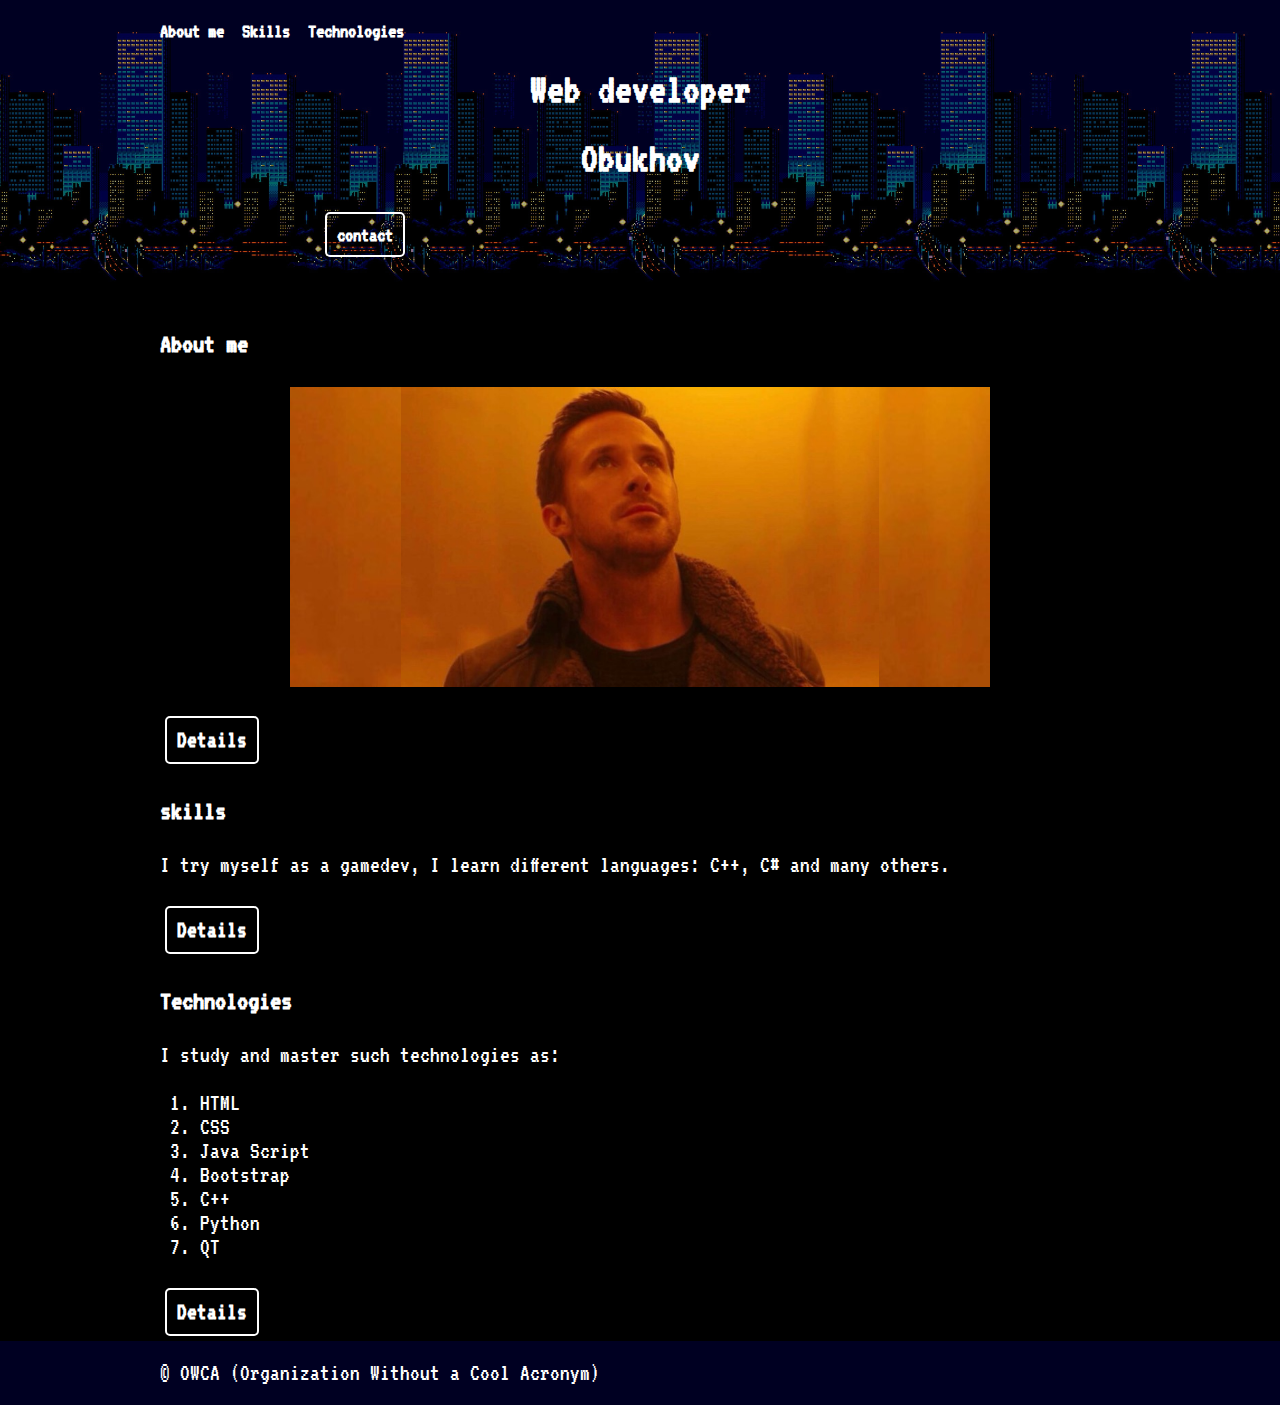
<file: lab1/index.html>
<!DOCTYPE html>
<html lang="en">

<head>
    <meta charset="UTF-8">
    <title>Web developer Obukhov D.A.</title>
    <link rel="stylesheet" href="style.css">
    <link rel="preconnect" href="https://fonts.googleapis.com">
    <link rel="preconnect" href="https://fonts.gstatic.com" crossorigin>
    <link href="https://fonts.googleapis.com/css2?family=VT323&display=swap" rel="stylesheet">
</head>

<body>
    <header class="header1">
        <div class="container">
            <nav class="main-menu">
                <ul>
                    <li><a href="#about_me">About me </a></li>
                    <li><a href="#skills">Skills</a></li>
                    <li><a href="#technologies">Technologies</a></li>
                </ul>
            </nav>
        </div>
        <div class="text-center">
            <h1>Web developer</h1>
            <h1>Obukhov</h1>
            <p class="w-50 mx-auto">
                <a class="btn contact-me-btn" href="https://vk.com/id357571492">contact</a>
            </p>
        </div>
    </header>
    <main>
        <div class="container">
            <section id="about_me">
                <h3>About me </h3>

                <figure class="avatar">
                    <img src="images/gosling.jpg" alt="person">
                </figure>


                <p> </p>
                <a class="btn" href="about.html">Details</a>
            </section>

            <section id="skills">
                <h3>skills</h3>

                <p>I try myself as a gamedev, I learn different languages: C++, C# and many others.</p>
                <a class="btn" href="skills.html">Details</a>
            </section>

            <section id="technologies">
                <h3>Technologies</h3>

                <p>I study and master such technologies as:</p>
                

                <ol>
                    <li>HTML</li>
                    <li>CSS</li>
                    <li>Java Script</li>
                    <li>Bootstrap</li>
                    <li>C++</li>
                    <li>Python</li>
                    <li>QT</li>
                </ol>
                <a class="btn" href="tech.html">Details</a>
            </section>
        </div>
    </main>
    <footer class="footer">
        <div class="container">
            &copy; OWCA (Organization Without a Cool Acronym)
        </div>
    </footer>
</body>

</html>
</file>
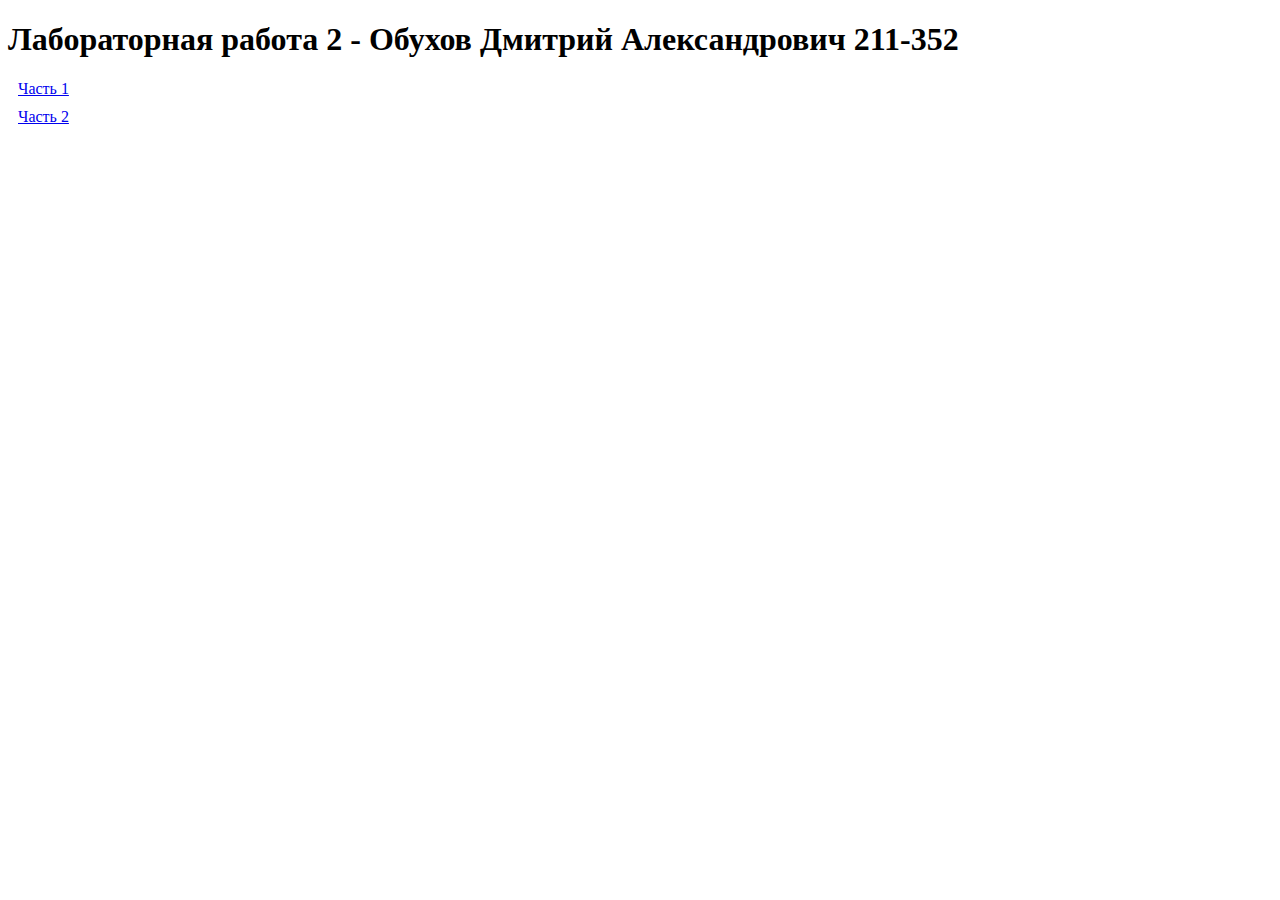
<file: lab2/index.html>
<!DOCTYPE html>
<html lang="ru">
<head>
    <meta charset="UTF-8">
    <meta http-equiv="X-UA-Compatible" content="IE=edge">
    <meta name="viewport" content="width=device-width, initial-scale=1.0">
    <link rel="stylesheet" href="style.css">
    <title>Lab2</title>
</head>
<body>
    <header>
        <h1>Лабораторная работа 2 - Обухов Дмитрий Александрович 211-352</h1>
    </header>
    <main>
        <div class="marg">
            <a href="part1.html">Часть 1</a>
        </div>
        <div class="marg">
            <a href="part2.html">Часть 2</a>
        </div>
    </main>
</body>
</html>
</file>
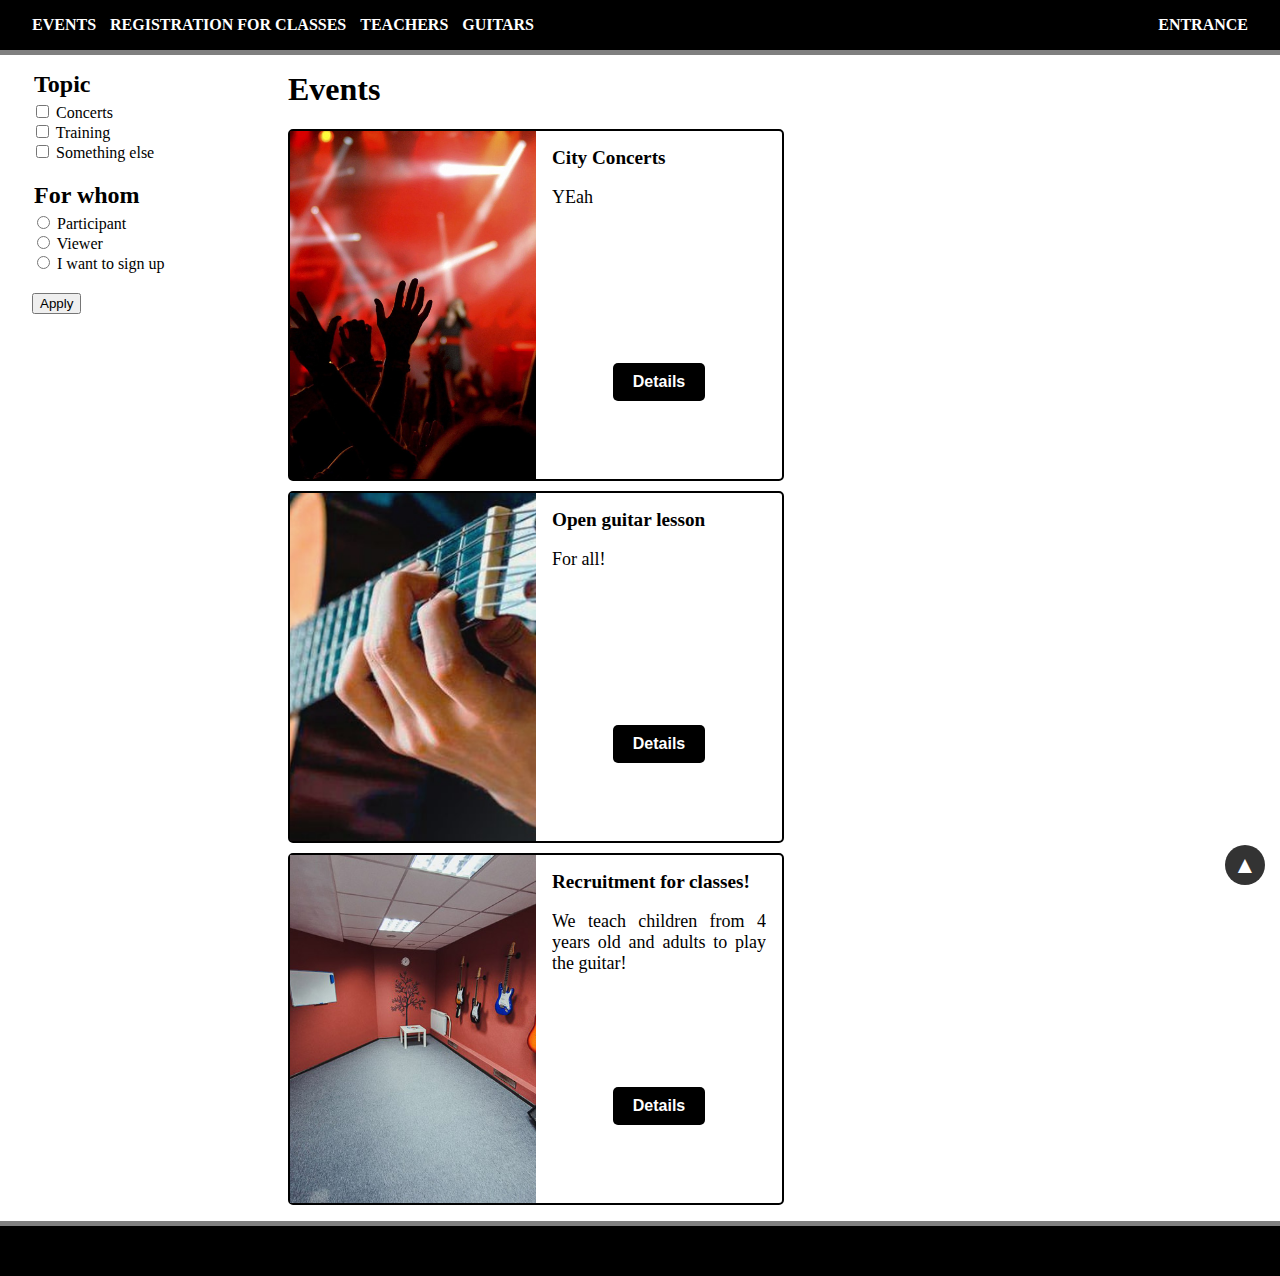
<file: lab3/index.html>
<!DOCTYPE html>
<html lang="ru">
  <html lang="en">
    <head>
      <meta charset="UTF-8" />
      <meta http-equiv="X-UA-Compatible" content="IE=edge" />
      <meta name="viewport" content="width=device-width, initial-scale=1.0" />
      <link rel="stylesheet" href="style.css" />
      <link rel="stylesheet" href="print.css" media="print" />
      <title>Online store</title>
    </head>

    <body>
      <header class="header">
        <div class="container d-flex direction-column">
          <nav class="main-menu">
            <ul>
              <li><a href="index.html">Events</a></li>
              <li><a href="schedule.html">Registration for classes</a></li>
              <li><a href="teachers.html">Teachers</a></li>
              <li><a href="guitar.html">Guitars</a></li>
            </ul>
          </nav>
          <div class="profile">
            <a href="">Entrance</a>
          </div>
        </div>
      </header>
      <main class="container d-flex direction-column">
        <aside class="sidebar">
          <form>
            <fieldset class="sidebar-section">
              <legend>Topic</legend>
              <div>
                <input
                  type="checkbox"
                  name="topic"
                  value="topic1"
                  id="topic1"
                />
                <label for="topic1">Concerts</label>
              </div>
              <div>
                <input
                  type="checkbox"
                  name="topic"
                  value="topic2"
                  id="topic2"
                />
                <label for="topic2">Training</label>
              </div>
              <div>
                <input
                  type="checkbox"
                  name="topic"
                  value="topic3"
                  id="topic3"
                />
                <label for="topic3">Something else</label>
              </div>
            </fieldset>

            <fieldset class="sidebar-section">
              <legend>For whom</legend>
              <div>
                <input type="radio" name="group" value="group1" id="group1" />
                <label for="group1">Participant</label>
              </div>
              <div>
                <input type="radio" name="group" value="group2" id="group2" />
                <label for="group2">Viewer</label>
              </div>
              <div>
                <input type="radio" name="group" value="group3" id="group3" />
                <label for="group3">I want to sign up</label>
              </div>
            </fieldset>

            <button type="submit">Apply</button>
          </form>
        </aside>
        <div class="page-content">
          <h1 class="events">Events</h1>
          <div class="events-list">
            <div class="event">
              <div class="product-image">
                <img src="Images/i1.jpg" alt="event1" />
              </div>
              <div class="product-details">
                <header>City Concerts</header>
                <p class="information">
                  YEah
                </p>
                <div class="control">
                  <button class="btn">
                    <span class="buy"> Details</span>
                  </button>
                </div>
              </div>
            </div>

            <div class="event">
              <div class="product-image">
                <img src="Images/i2.jpg" alt="event2" />
              </div>
              <div class="product-details">
                <header>Open guitar lesson</header>
                <p class="information">
                  For all!
                </p>
                <div class="control">
                  <button class="btn">
                    <span class="buy"> Details</span>
                  </button>
                </div>
              </div>
            </div>

            <div class="event">
              <div class="product-image">
                <img src="Images/i3.jpg" alt="event3" />
              </div>
              <div class="product-details">
                <header>Recruitment for classes!</header>
                <p class="information">
                  We teach children from 4 years old and adults to play
                  the guitar!
                </p>
                <div class="control">
                  <button class="btn">
                    <span class="buy"> Details</span>
                  </button>
                </div>
              </div>
            </div>
          </div>
        </div>
        <button class="scroll-to-top-btn">&#9650;</button>
      </main>
      <footer class="footer">
        <div class="container">&copy; 2023</div>
      </footer>
    </body>
  </html>
</html>
</file>
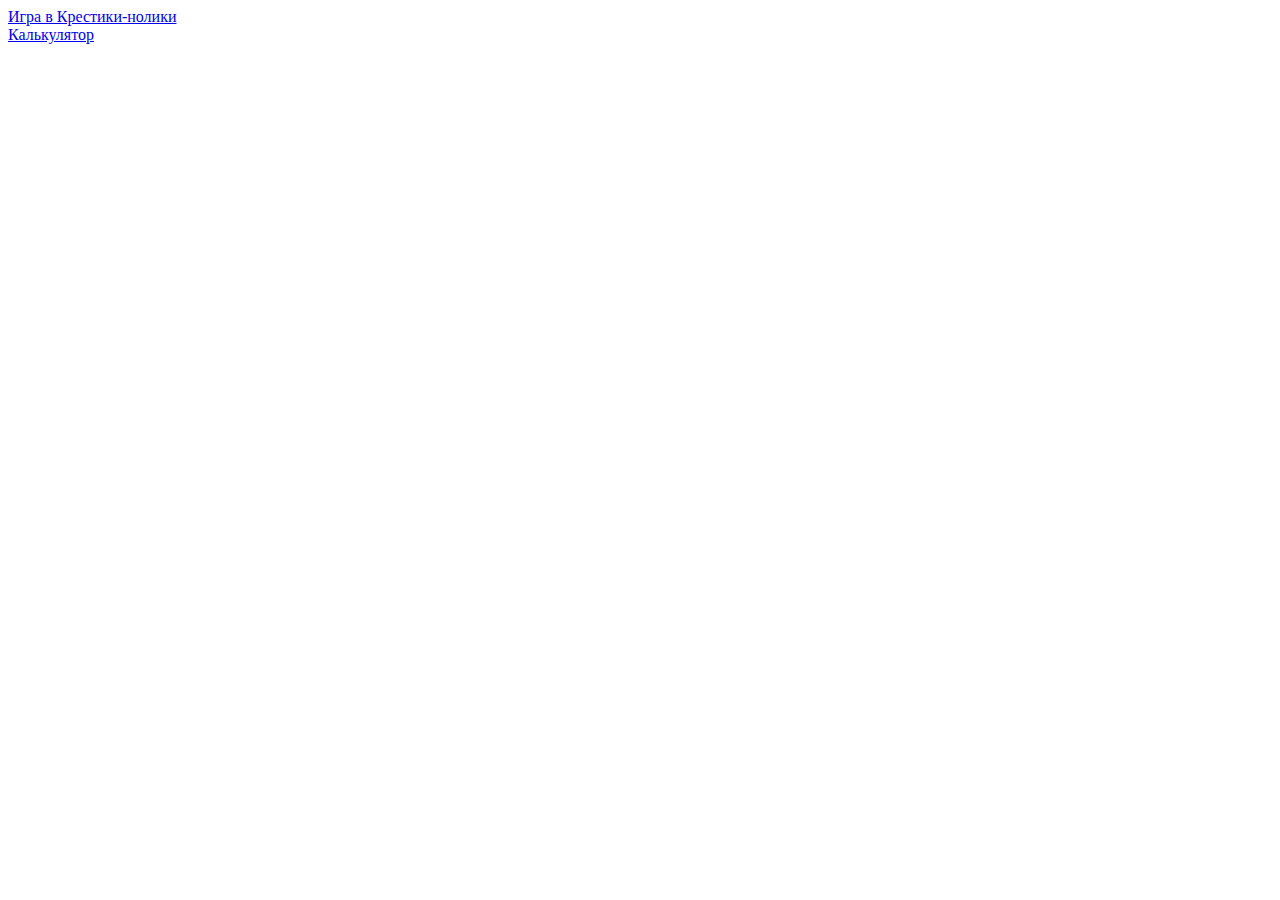
<file: Lab4/index.html>
<!DOCTYPE html>
<html lang="ru">
  <head>
    <meta charset="UTF-8" />
    <meta http-equiv="X-UA-Compatible" content="IE=edge" />
    <meta name="viewport" content="width=device-width, initial-scale=1.0" />
    <title>Lab 4</title>
  </head>
  <body>
    <main>
      <a href="tic-tac-toe/tic-tac.html">Игра в Крестики-нолики</a><br />
      <a href="calc/calc.html">Калькулятор</a>
    </main>
  </body>
</html>
</file>
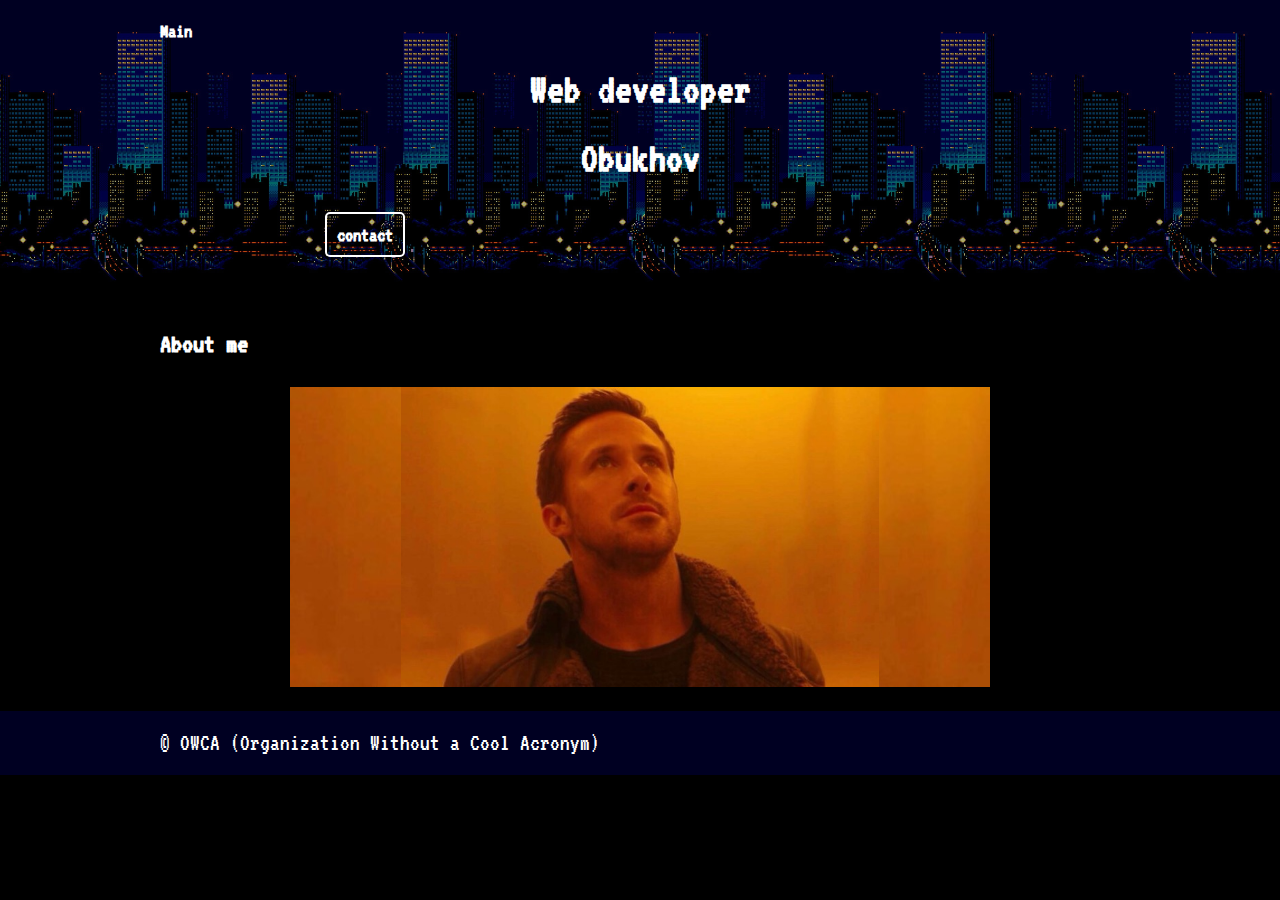
<file: lab1/about.html>
<!DOCTYPE html>
<html lang="en">

<head>
    <meta charset="UTF-8">
    <title>Web developer Obukhov D.A.</title>
    <link rel="stylesheet" href="style.css">
    <link rel="preconnect" href="https://fonts.googleapis.com">
    <link rel="preconnect" href="https://fonts.gstatic.com" crossorigin>
    <link href="https://fonts.googleapis.com/css2?family=VT323&display=swap" rel="stylesheet">
</head>

<body>
    <header class="header1">
        <div class="container">
            <nav class="main-menu">
                <ul>
                    <li><a href="index.html">Main </a></li>
                </ul>
            </nav>
        </div>
        <div class="text-center">
            <h1>Web developer</h1>
            <h1>Obukhov</h1>
            <p class="w-50 mx-auto">
                <a class="btn contact-me-btn" href="https://vk.com/id357571492">contact</a>
            </p>
        </div>
    </header>
    <main>
        <div class="container">
            <section id="about_me">
                <h3>About me</h3>

                <figure class="avatar">
                    <img src="images/gosling.jpg" alt="person">
                </figure>
            </section>
        </div>
    </main>
    <footer class="footer">
        <div class="container">
            &copy; OWCA (Organization Without a Cool Acronym)
        </div>
    </footer>
</body>

</html>
</file>
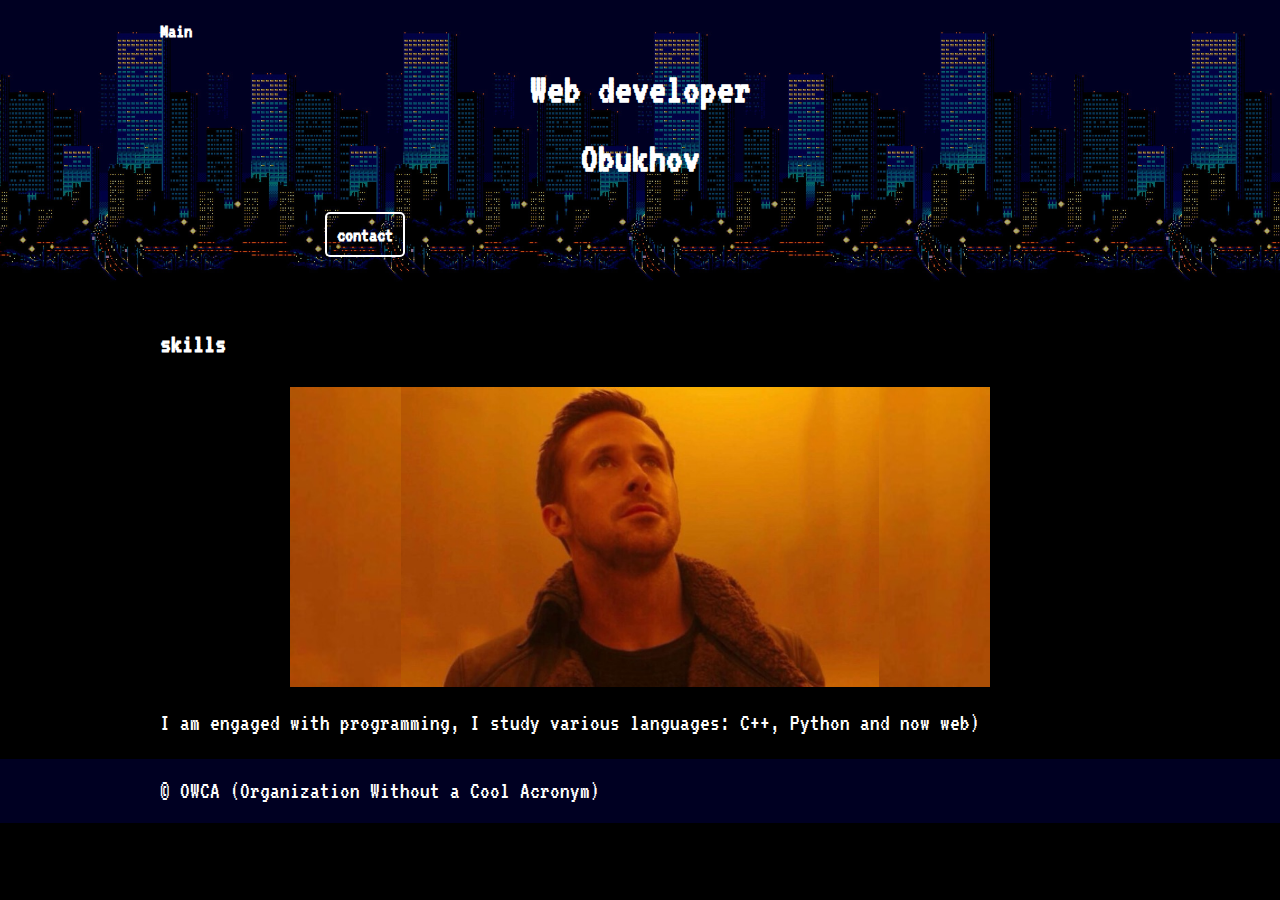
<file: lab1/skills.html>
<!DOCTYPE html>
<html lang="en">

<head>
    <meta charset="UTF-8">
    <title>Web developer Obukhov D.A.</title>
    <link rel="stylesheet" href="style.css">
    <link rel="preconnect" href="https://fonts.googleapis.com">
    <link rel="preconnect" href="https://fonts.gstatic.com" crossorigin>
    <link href="https://fonts.googleapis.com/css2?family=VT323&display=swap" rel="stylesheet">
</head>

<body>
    <header class="header1">
        <div class="container">
            <nav class="main-menu">
                <ul>
                    <li><a href="index.html">Main</a></li>
                </ul>
            </nav>
        </div>
        <div class="text-center">
            <h1>Web developer</h1>
            <h1>Obukhov</h1>
            <p class="w-50 mx-auto">
                <a class="btn contact-me-btn" href="https://vk.com/id357571492">contact</a>
            </p>
        </div>
    </header>
    <main>
        <div class="container">
            <section id="about_me">
                <h3>skills</h3>

                <figure class="avatar">
                    <img src="images/gosling.jpg" alt="person">
                </figure>


                <p>I am engaged with programming, I study various languages: C++, Python and now web)</p>
            </section>
        </div>
    </main>
    <footer class="footer">
        <div class="container">
            &copy; OWCA (Organization Without a Cool Acronym)
        </div>
    </footer>
</body>

</html>
</file>
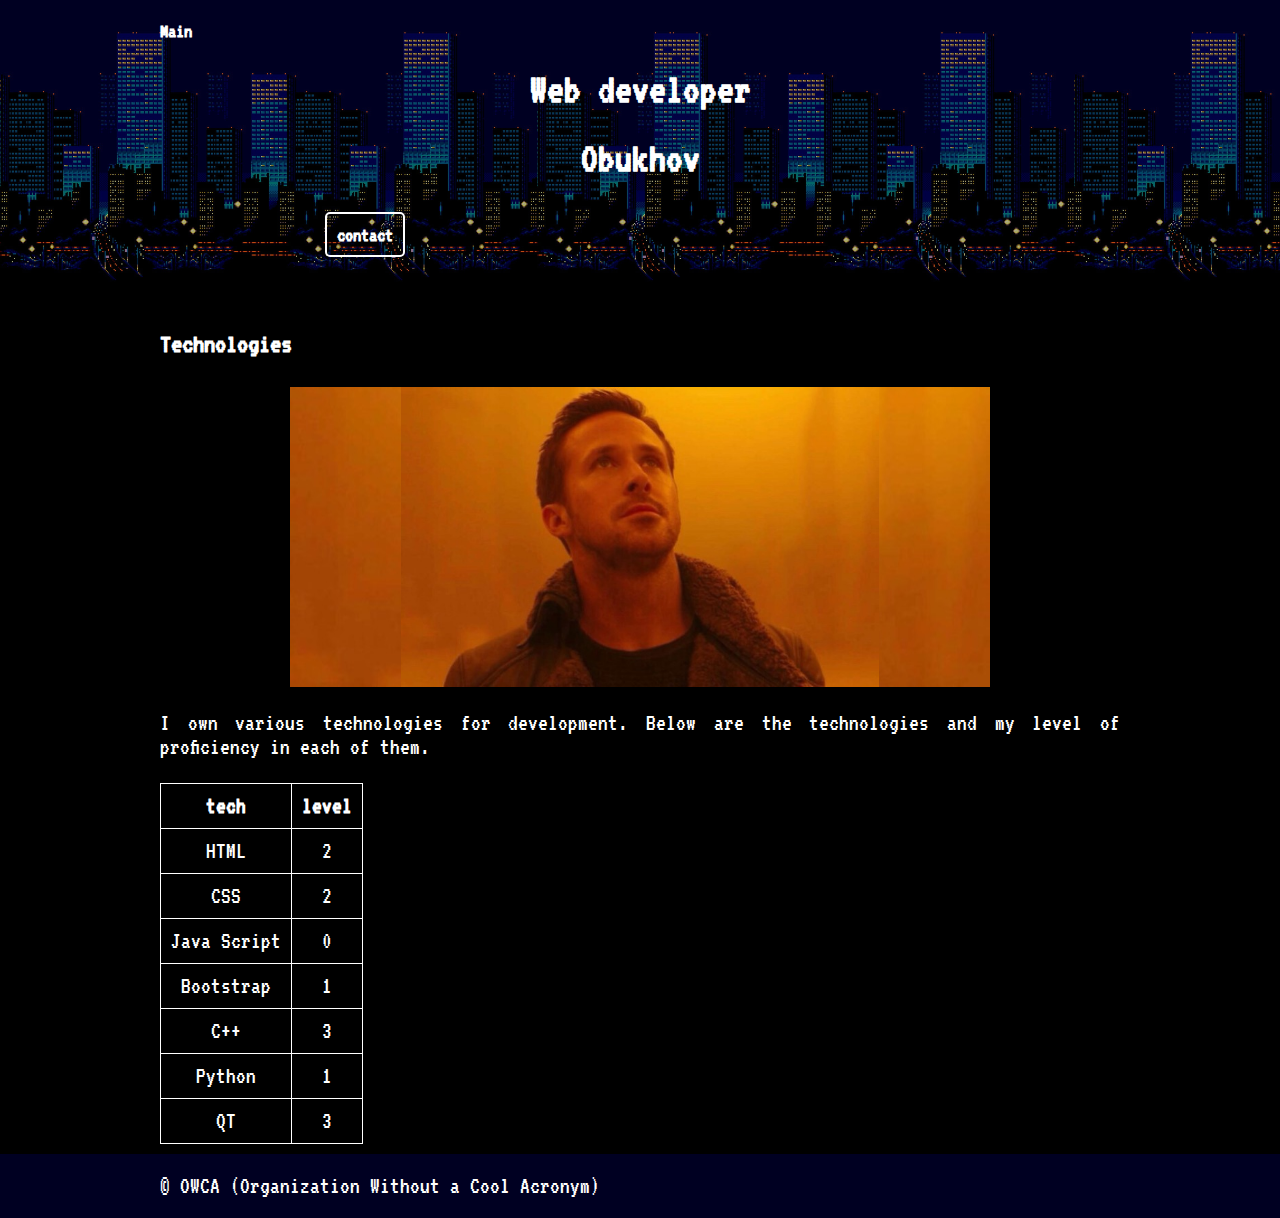
<file: lab1/tech.html>
<!DOCTYPE html>
<html lang="en">

<head>
    <meta charset="UTF-8">
    <title>Web developer Obukhov D.A.</title>
    <link rel="stylesheet" href="style.css">
    <link rel="preconnect" href="https://fonts.googleapis.com">
    <link rel="preconnect" href="https://fonts.gstatic.com" crossorigin>
    <link href="https://fonts.googleapis.com/css2?family=VT323&display=swap" rel="stylesheet">
</head>

<body>
    <header class="header1">
        <div class="container">
            <nav class="main-menu">
                <ul>
                    <li><a href="index.html">Main</a></li>
                </ul>
            </nav>
        </div>
        <div class="text-center">
            <h1>Web developer</h1>
            <h1>Obukhov</h1>
            <p class="w-50 mx-auto">
                <a class="btn contact-me-btn" href="https://vk.com/id357571492">contact</a>
            </p>
        </div>
    </header>
    <main>
        <div class="container">
            <section id="about_me">
                <h3>Technologies</h3>

                <figure class="avatar">
                    <img src="images/gosling.jpg" alt="person">
                </figure>


                <p>I own various technologies for development. Below are the technologies and my level of proficiency in each of them.</p>
                    <table class="tabletech">
                        <thead>
                            <tr>
                                <th>tech</th>
                                <th>level</th>
                            </tr>
                        </thead>
                        <tbody>
                            <tr>
                                <td>HTML</td>
                                <td>2</td>
                            </tr>
                            <tr>
                                <td>CSS</td>
                                <td>2</td>
                            </tr>
                            <tr>
                                <td>Java Script</td>
                                <td>0</td>
                            </tr>
                            <tr>
                                <td>Bootstrap</td>
                                <td>1</td>
                            </tr>
                            <tr>
                                <td>C++</td>
                                <td>3</td>
                            </tr>
                            <tr>
                                <td>Python</td>
                                <td>1</td>
                            </tr>
                            <tr>
                                <td>QT</td>
                                <td>3</td>
                            </tr>
                        </tbody>
                    </table>
            </section>
        </div>
    </main>
    <footer class="footer">
        <div class="container">
            &copy; OWCA (Organization Without a Cool Acronym)
        </div>
    </footer>
</body>

</html>
</file>
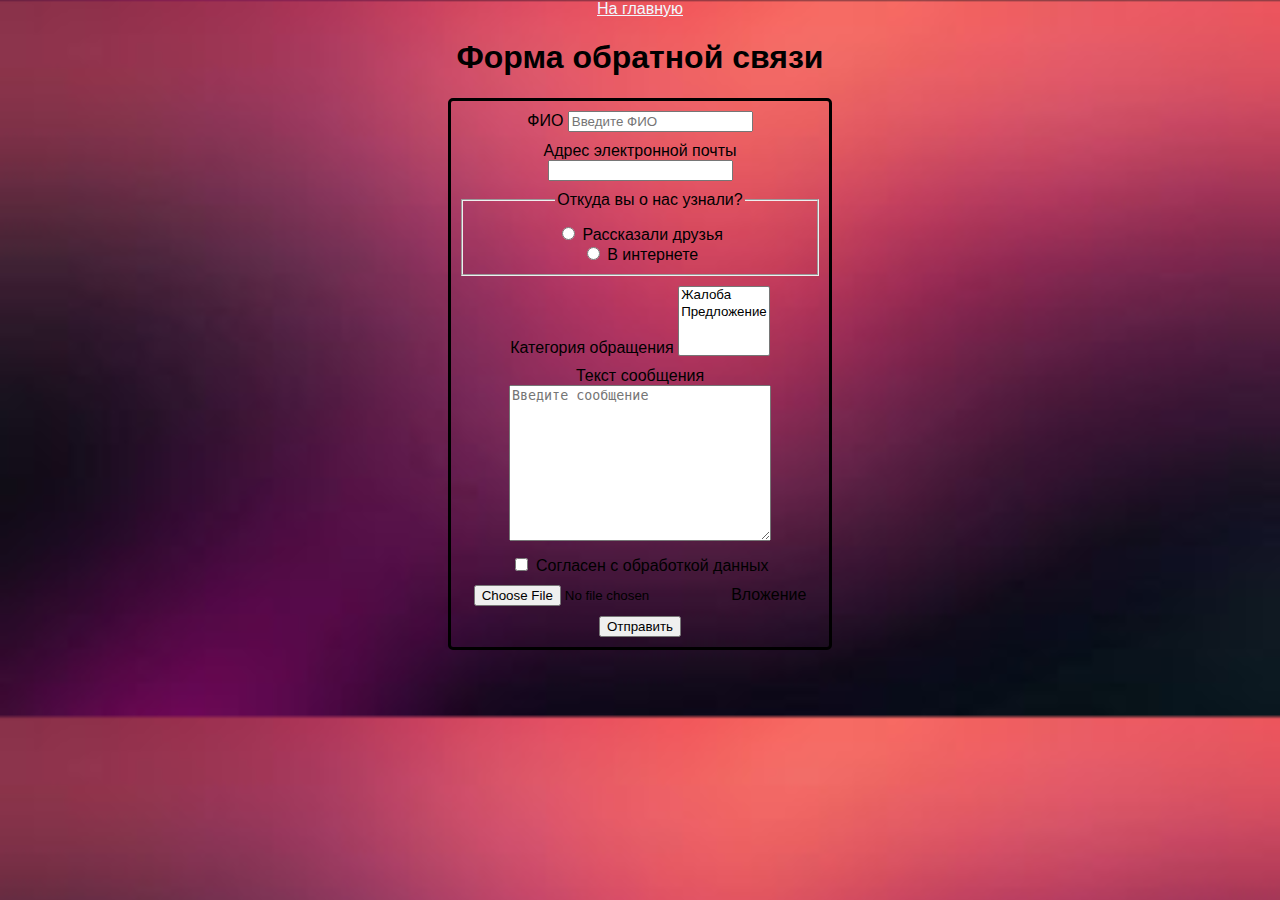
<file: lab2/part1.html>
<!DOCTYPE html>
<html lang="ru">

<head>
    <meta charset="UTF-8">
    <meta http-equiv="X-UA-Compatible" content="IE=edge">
    <meta name="viewport" content="width=device-width, initial-scale=1.0">
    <link rel="stylesheet" href="style.css">
    <title>Форма обратной связи</title>
</head>

<body class="body1">
    <header>
        <a href="index.html">На главную</a>
        <h1>Форма обратной связи</h1>
    </header>
    <main>
        

        <form method="POST" action="http://httpbin.org/post" enctype="multipart/form-data" class="form1">
            <div class="marg">
                <label for="fio">ФИО</label>
                <input type="text" name="fio" id="fio" placeholder="Введите ФИО" required>
            </div>

            <div class="marg">
                <label for="email">Адрес электронной почты</label>
                <input type="email" name="email" id="email" required>
            </div>

            <fieldset class="marg">
                <legend class="marg">Откуда вы о нас узнали?</legend>
                <div>
                    <input type="radio" id="friends" name="source" value="friends">
                    <label for="friends">Рассказали друзья</label>
                </div>

                <div>                    
                    <input type="radio" id="internet" name="source" value="internet">
                    <label for="internet">В интернете</label>
                </div>

            </fieldset>
            <div class="marg">
                <label for="category">Категория обращения</label>
                <select name="category" id="category" multiple required>
                    <option value="1">Жалоба</option>
                    <option value="2">Предложение</option>
                </select>
            </div>
            <div class="marg">
                <label for="msg">Текст сообщения</label>
                <textarea name="msg" id="msg" cols="30" rows="10" placeholder="Введите сообщение" required></textarea>
            </div>
            <div class="marg">
                <input type="checkbox" name="agreement" id="agreement" value="true" required>
                <label for="agreement">Согласен с обработкой данных</label>
            </div>

            <div class="marg">
                <input type="file" name="attachment" id="attachment">
                <label for="attachment">Вложение</label>
            </div>

            <button type="submit">Отправить</button>

        </form>
    </main>
</body>

</html>
</file>
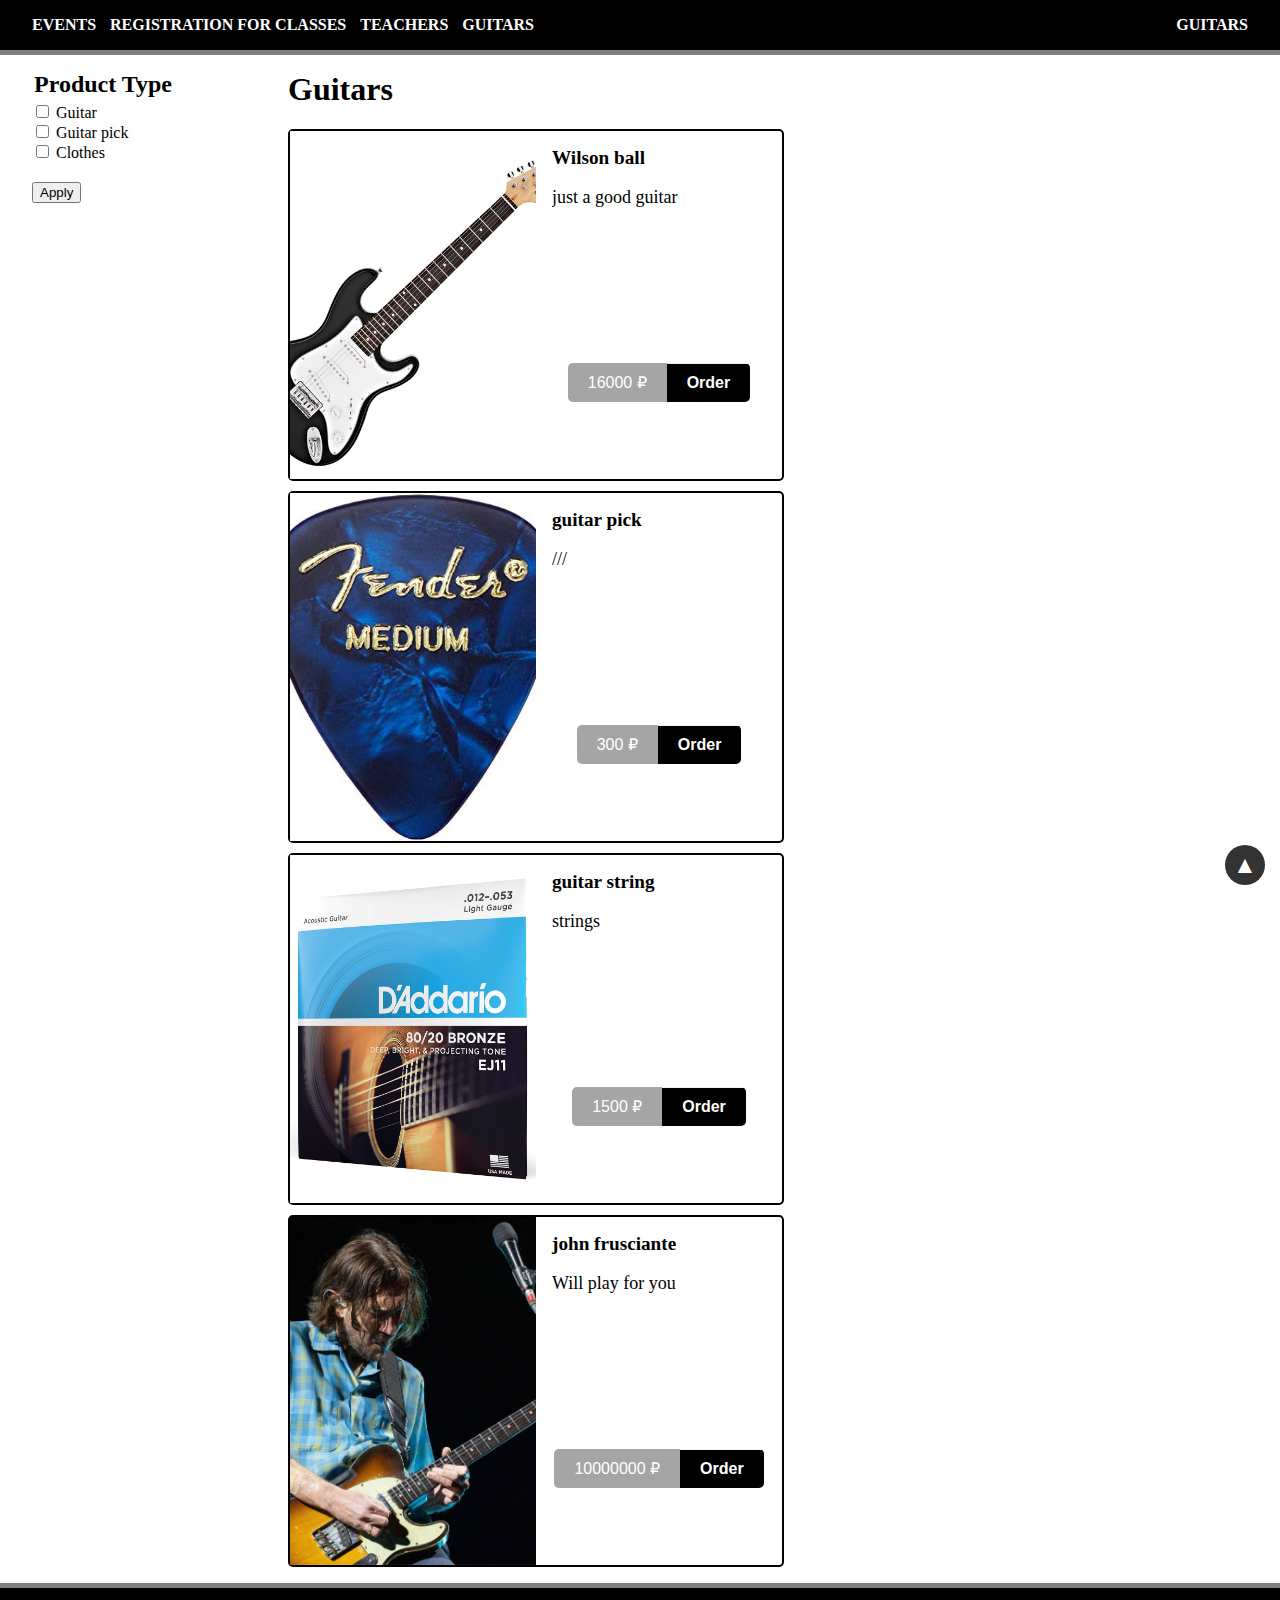
<file: lab3/guitar.html>
<!DOCTYPE html>
<html lang="ru">
  <head>
    <meta charset="UTF-8" />
    <meta http-equiv="X-UA-Compatible" content="IE=edge" />
    <meta name="viewport" content="width=device-width, initial-scale=1.0" />
    <link rel="stylesheet" href="style.css" />
    <link rel="stylesheet" href="print.css" media="print" />
    <title>Online store</title>
  </head>

  <body>
    <header class="header">
      <div class="container d-flex direction-column">
        <nav class="main-menu">
          <ul>
            <li><a href="index.html">Events</a></li>
              <li><a href="schedule.html">Registration for classes</a></li>
              <li><a href="teachers.html">Teachers</a></li>
              <li><a href="guitar.html">Guitars</a></li>
          </ul>
        </nav>
        <div class="profile">
          <a href="">Guitars</a>
        </div>
      </div>
    </header>
    <main class="container d-flex direction-column">
      <aside class="sidebar">
        <form>
          <fieldset class="sidebar-section">
            <legend>Product Type</legend>
            <div>
              <input type="checkbox" name="topic" value="topic1" id="topic1" />
              <label for="topic1">Guitar</label>
            </div>
            <div>
              <input type="checkbox" name="topic" value="topic2" id="topic2" />
              <label for="topic2">Guitar pick</label>
            </div>
            <div>
              <input type="checkbox" name="topic" value="topic3" id="topic3" />
              <label for="topic3">Clothes</label>
            </div>
          </fieldset>

          <button type="submit">Apply</button>
        </form>
      </aside>
      <div class="page-content">
        <h1 class="events">Guitars</h1>
        <div class="events-list">
          <div class="event">
            <div class="product-image">
              <img src="Images/p1.jpg" alt="product1" />
            </div>
            <div class="product-details">
              <header>Wilson ball</header>
              <p class="information">just a good guitar</p>
              <div class="control">
                <button class="btn">
                  <span class="price">16000 &#8381;</span
                  ><span class="buy">Order</span>
                </button>
              </div>
            </div>
          </div>

          <div class="event">
            <div class="product-image">
              <img src="Images/p2_.jpg" alt="product2" />
            </div>
            <div class="product-details">
              <header>guitar pick</header>
              <p class="information">///</p>
              <div class="control">
                <button class="btn">
                  <span class="price">300 &#8381;</span
                  ><span class="buy">Order</span>
                </button>
              </div>
            </div>
          </div>

          <div class="event">
            <div class="product-image">
              <img src="Images/p3L.jpg" alt="product3" />
            </div>
            <div class="product-details">
              <header>guitar string</header>
              <p class="information">strings</p>
              <div class="control">
                <button class="btn">
                  <span class="price">1500 &#8381;</span
                  ><span class="buy">Order</span>
                </button>
              </div>
            </div>
          </div>

          <div class="event">
            <div class="product-image">
              <img src="Images/p4.jpg" alt="product4" />
            </div>
            <div class="product-details">
              <header>john frusciante</header>
              <p class="information">Will play for you</p>
              <div class="control">
                <button class="btn">
                  <span class="price">10000000 &#8381;</span
                  ><span class="buy">Order</span>
                </button>
              </div>
            </div>
          </div>
        </div>
      </div>
      <button class="scroll-to-top-btn">&#9650;</button>
    </main>
    <footer class="footer">
      <div class="container">&copy; 2023</div>
    </footer>
  </body>
</html>
</file>
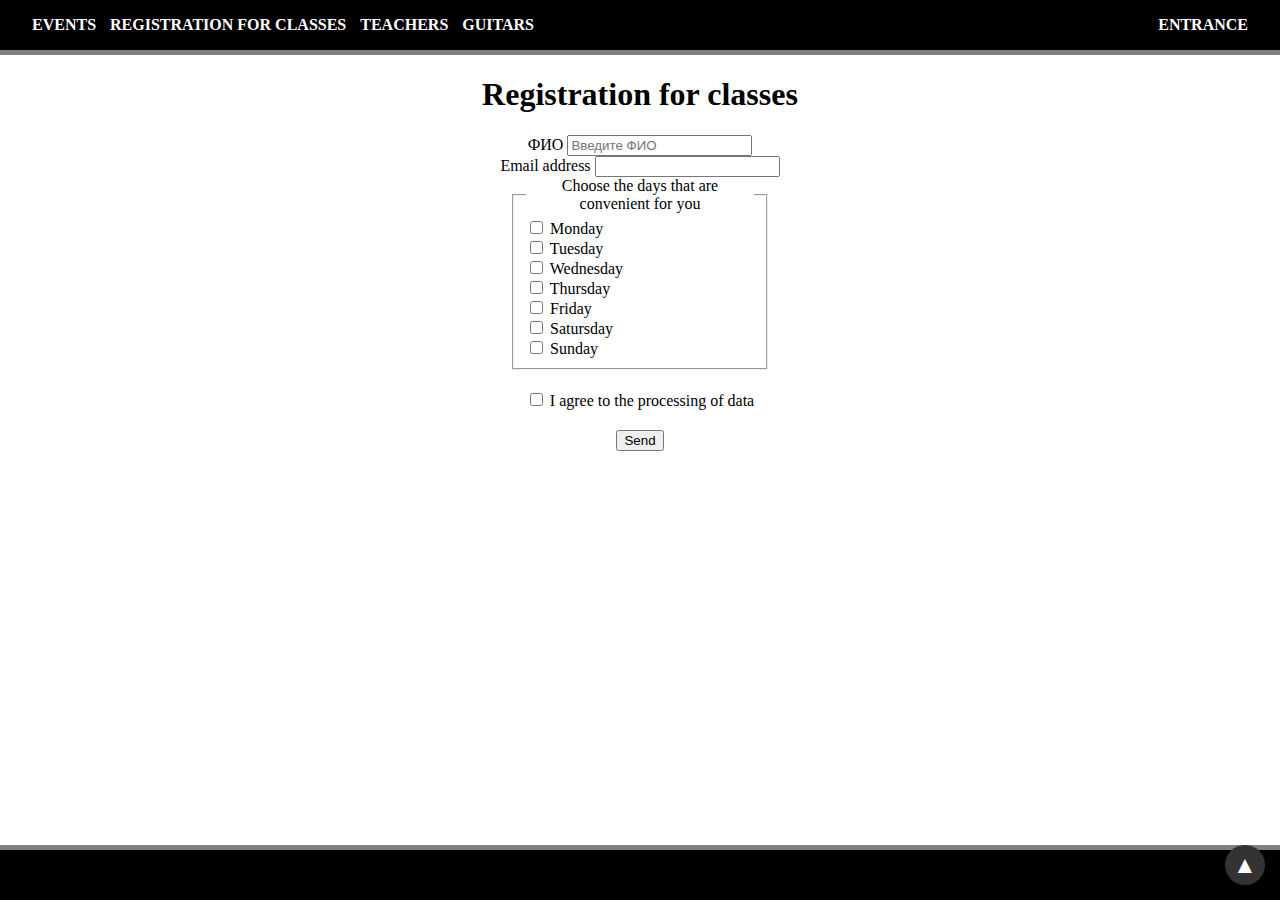
<file: lab3/schedule.html>
<!DOCTYPE html>
<html lang="ru">
  <head>
    <meta charset="UTF-8" />
    <meta http-equiv="X-UA-Compatible" content="IE=edge" />
    <meta name="viewport" content="width=device-width, initial-scale=1.0" />
    <link rel="stylesheet" href="style.css" />
    <link rel="stylesheet" href="print.css" media="print" />
    <title>Online store</title>
  </head>

  <body>
    <header class="header">
      <div class="container d-flex direction-column">
        <nav class="main-menu">
          <ul>
            <li><a href="index.html">Events</a></li>
              <li><a href="schedule.html">Registration for classes</a></li>
              <li><a href="teachers.html">Teachers</a></li>
              <li><a href="guitar.html">Guitars</a></li>
          </ul>
        </nav>
        <div class="profile">
          <a href="">Entrance</a>
        </div>
      </div>
    </header>
    <main class="schedule">
      <h1>Registration for classes</h1>
      <form
        action="http://httpbin.org/post"
        enctype="multipart/form-data"
        method="post"
        class="form_sch"
      >
        <div>
          <label for="fio">ФИО</label>
          <input
            type="text"
            name="fio"
            id="fio"
            placeholder="Введите ФИО"
            required
          />
        </div>
        <div>
          <label for="email">Email address</label>
          <input type="email" name="email" id="email" required />
        </div>

        <fieldset class="days">
          <legend>Choose the days that are convenient for you</legend>
          <div class="sch_day">
            <input type="checkbox" name="day" value="day1" id="day1" />
            <label for="day1">Monday</label>
          </div>
          <div class="sch_day">
            <input type="checkbox" name="day" value="day2" id="day2" />
            <label for="day2">Tuesday</label>
          </div>
          <div class="sch_day">
            <input type="checkbox" name="day" value="day3" id="day3" />
            <label for="day3">Wednesday</label>
          </div>
          <div class="sch_day">
            <input type="checkbox" name="day" value="day4" id="day4" />
            <label for="day4">Thursday</label>
          </div>
          <div class="sch_day">
            <input type="checkbox" name="day" value="day5" id="day5" />
            <label for="day5">Friday</label>
          </div>
          <div class="sch_day">
            <input type="checkbox" name="day" value="day6" id="day6" />
            <label for="day6">Satursday</label>
          </div>
          <div class="sch_day">
            <input type="checkbox" name="day" value="day7" id="day7" />
            <label for="day7">Sunday</label>
          </div>
        </fieldset>
        <div class="agree">
          <input
            type="checkbox"
            name="agreement"
            id="agreement"
            value="true"
            required
          />
          <label for="agreement">I agree to the processing of data</label>
        </div>
        <button type="submit">Send</button>
      </form>

      <button class="scroll-to-top-btn">&#9650;</button>
    </main>
    <footer class="footer">
      <div class="container">&copy; 2022</div>
    </footer>
  </body>
</html>
</file>
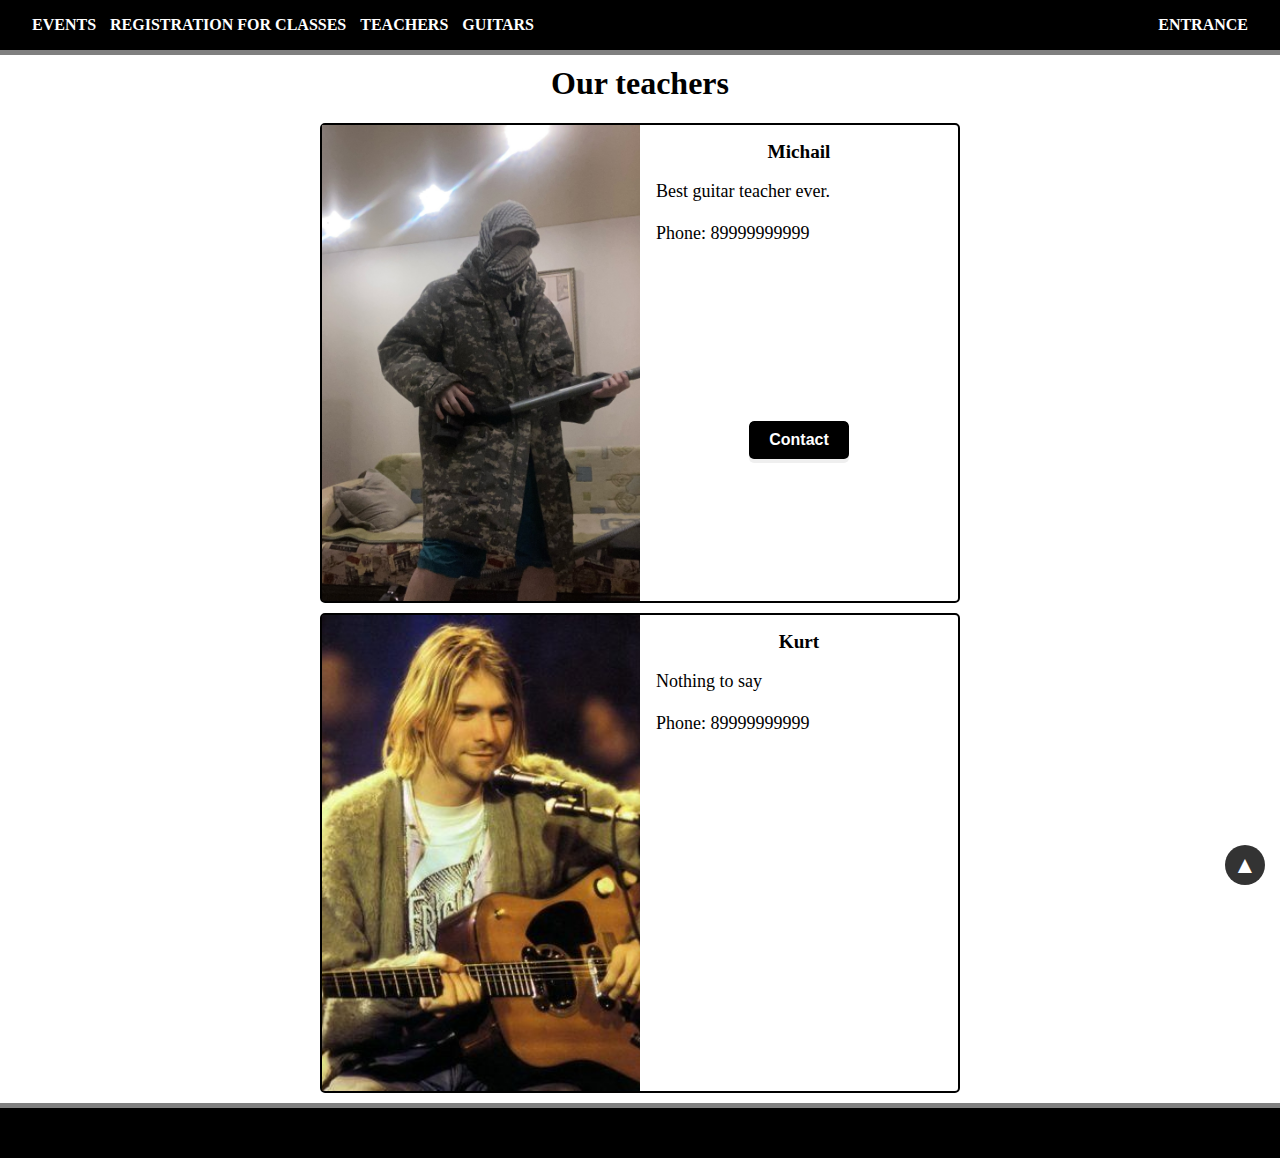
<file: lab3/teachers.html>
<!DOCTYPE html>
<html lang="ru">
  <head>
    <meta charset="UTF-8" />
    <meta http-equiv="X-UA-Compatible" content="IE=edge" />
    <meta name="viewport" content="width=device-width, initial-scale=1.0" />
    <link rel="stylesheet" href="style.css" />
    <link rel="stylesheet" href="print.css" media="print" />
    <title>Online store</title>
  </head>

  <body>
    <header class="header">
      <div class="container d-flex direction-column">
        <nav class="main-menu">
          <ul>
            <li><a href="index.html">Events</a></li>
              <li><a href="schedule.html">Registration for classes</a></li>
              <li><a href="teachers.html">Teachers</a></li>
              <li><a href="guitar.html">Guitars</a></li>
          </ul>
        </nav>
        <div class="profile">
          <a href="">Entrance</a>
        </div>
      </div>
    </header>
    <main class="container d-flex direction-column">
      <div class="page-content1">
        <h1 class="events">Our teachers</h1>
        <div class="events-list1">
          <div class="event1">
            <div class="product-image">
              <img src="Images/t1.jpg" alt="teacher1" />
            </div>
            <div class="product-details">
              <header>Michail</header>
              <p class="information">
                Best guitar teacher ever.<br /><br />
                Phone: 89999999999
              </p>
              <div class="control">
                <button class="btn">
                  <a
                    href="mailto:m.rokhasmiranda@stud.mospolytech.ru"
                    class="mail"
                    >Contact</a
                  >
                </button>
              </div>
            </div>
          </div>

          <div class="event1">
            <div class="product-image">
              <img src="Images/t2.jpg" alt="teacher2" />
            </div>
            <div class="product-details">
              <header>Kurt</header>
              <p class="information">
                Nothing to say<br /><br />
                Phone: 89999999999
              </p>
            </div>
          </div>
        </div>
      </div>
      <button class="scroll-to-top-btn">&#9650;</button>
    </main>
    <footer class="footer">
      <div class="container">&copy; 2023</div>
    </footer>
  </body>
</html>
</file>
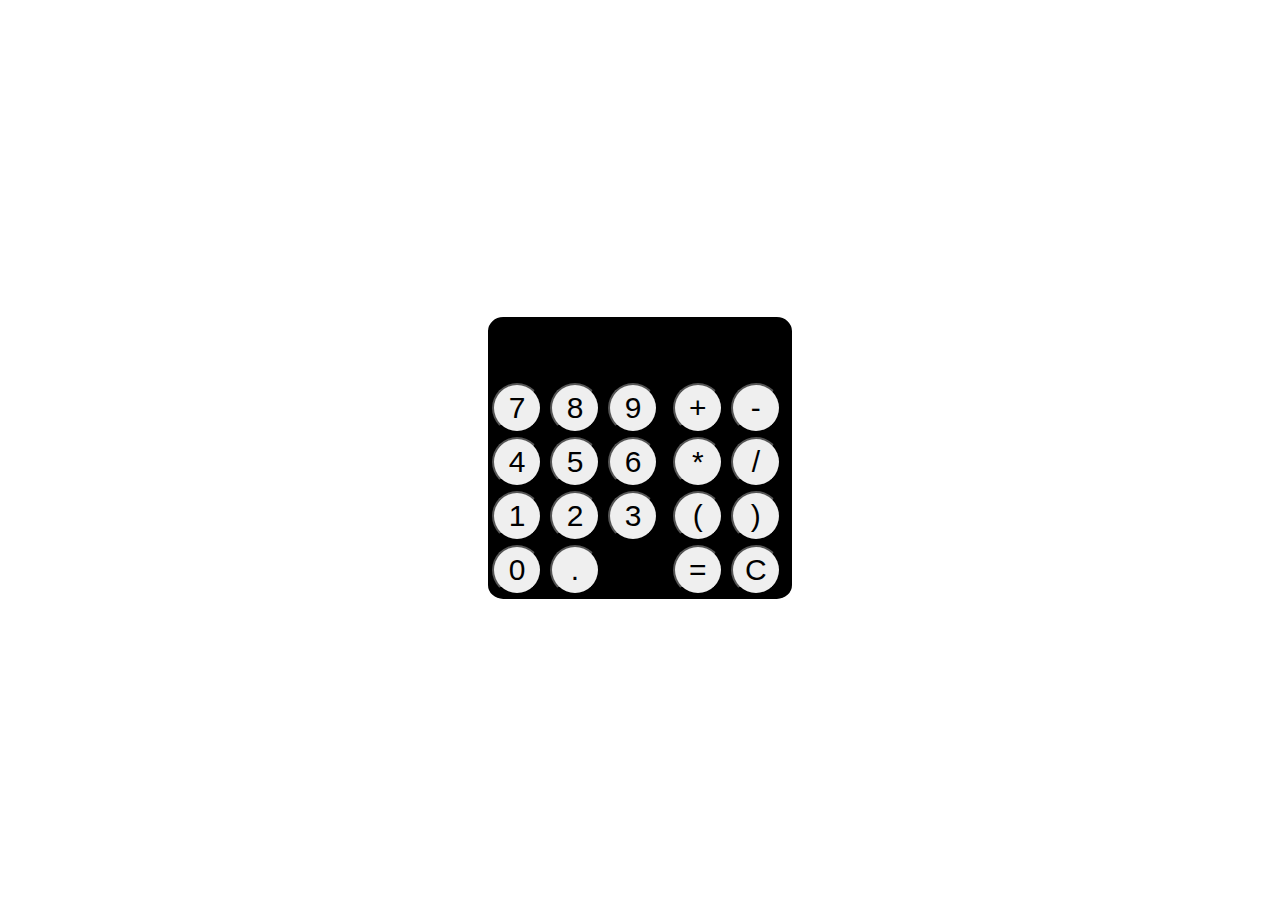
<file: Lab4/calc/calc.html>
<!DOCTYPE html>
<html lang="ru">
<head>
    <meta charset="UTF-8">
    <meta name="viewport" content="width=device-width, initial-scale=1.0">
    <meta http-equiv="X-UA-Compatible" content="ie=edge">
    <link href="https://fonts.googleapis.com/css2?family=Orbitron&display=swap" rel="stylesheet">
    <link href="https://fonts.googleapis.com/css2?family=Prompt&display=swap" rel="stylesheet">
    <link rel="stylesheet" href="styleCalc.css">
    <script src="mainCalc.js" defer></script>
    <title>Калькулятор</title>
</head>
<body>
    <main>
        <div class="calc-container">
            <div class="screen">
                <span class="mes"></span>
            </div>
            <div class="buttons">
                <div class="digits">
                    <button class="key digit">7</button>
                    <button class="key digit">8</button>
                    <button class="key digit">9</button>
                    <button class="key digit">4</button>
                    <button class="key digit">5</button>
                    <button class="key digit">6</button>
                    <button class="key digit">1</button>
                    <button class="key digit">2</button>
                    <button class="key digit">3</button>
                    <button class="key digit">0</button>
                    <button class="key digit">.</button>
                </div>
                <div class="other">
                    <button class="key operation">+</button>
                    <button class="key operation">-</button>
                    <button class="key operation">*</button>
                    <button class="key operation">/</button>
                    <button class="key bracket">(</button>
                    <button class="key bracket">)</button>
                    <button class="key result">=</button>
                    <button class="key clear">C</button>
                </div>
            </div>
        </div>
    </main>
</body>
</html>
</file>
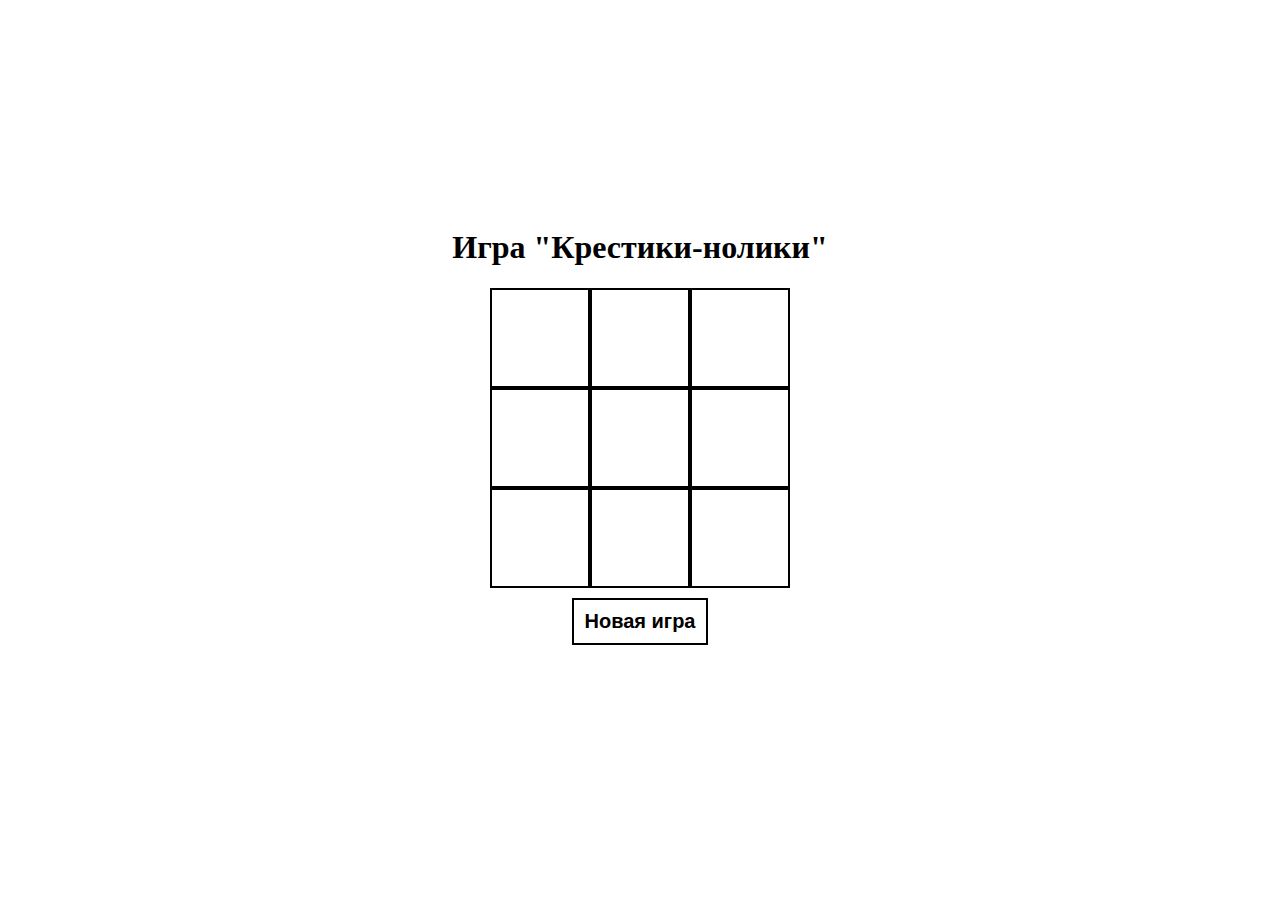
<file: Lab4/tic-tac-toe/tic-tac.html>
<!DOCTYPE html>
<html lang="ru">
<head>
    <meta charset="UTF-8">
    <meta http-equiv="X-UA-Compatible" content="IE=edge">
    <meta name="viewport" content="width=device-width, initial-scale=1.0">
    <title>Игра "Крестики-нолики"</title>
    <link rel="stylesheet" href="style.css">
</head>
<body>
    <main>
        <div id="game">
            <h1>Игра "Крестики-нолики"</h1>
            <div class="messages"></div>
            <div id="board"></div>
            <button class="new-game-btn">Новая игра</button>
        </div>
    </main>

    <script src="main.js"></script>
</body>
</html>
</file>
<file: lab1/style.css>
body {
    background-color: black;
    margin: 0;
    font-size: 150%;
    color: white;
    font-family: 'VT323', monospace; 
}
.header1 {
    background-color: black;
    color: white;
    padding: 20px 0;
    font-size: 1.3rem;
    font-weight: bold;
    background-image: url(images/background.jpg);
    background-size: contain;
}

.main-menu ul {
    list-style: none;
    margin: 0;
    padding: 0;
}

.main-menu li {
    display: inline;
    margin-right: 10px;
}

.main-menu a {
    text-decoration: none;
    color:white ;   
}

.main-menu li:last-child {
    margin-right: 0;
}

.container {
    max-width: 75%;
    margin: 0 auto;
}

p  {
    text-align: justify;
}

.footer {
    background-color: rgb(0, 0, 0);
    color: rgb(255, 255, 255);
    padding: 20px 0;
}

.avatar {
    text-align: center;
    height: 300px;
    background-image: url(images/gosling.jpg);
    background-repeat: no-repeat;
    background-position: center;
}
.avatar img {
    height: 100%;
}

.text-center {
    text-align: center;
}

.w-50 {
    width: 50%;
}

.mx-auto {
    margin-left: auto;
    margin-right: auto;
}

.btn {
    display: inline-block;
    text-decoration: none;
    color: white;
    border: 2px solid white;
    padding: 10px;
    margin: 5px;
    border-radius: 5px;
    font-weight: bold;
}

.contact-me-btn {
    color: white;
    border-color: rgb(255, 255, 255);
}
table {
    border-collapse: collapse;
}
th, td {
    border: 1px solid rgb(255, 255, 255);
    text-align: center;
    padding: 10px;
}

.footer{
    background-color: #000022;
}
.tabletech {
    margin-bottom: 10px;
}
</file>
<file: lab2/style.css>
.body1 {
    font-family: 'Roboto', sans-serif;
    text-align: center;
    margin: 0 auto;
    margin-right: 35%;
    margin-left: 35%;
    background-image: url("images/back.jpg");
    background-size: 100%;
    color: black;
}
.marg {
    margin: 10px;
}
button {
    margin: 10px auto;
    display: block;
}
footer {
    padding: 20px 0;
}
.auth {
    border: 3px solid black;
    border-radius: 5px;
}
.form1 {
    border: 3px solid black;
    border-radius: 5px;
    
}
.body2 {
    font-family: 'Roboto', sans-serif;
    text-align: center;
    background-image: url("images/back.png");
    background-size: 100%;
    color: rgb(0, 255, 200);
}
.main2 {
    margin: 0 auto;
    margin-left: 40%;
    margin-right: 40%;
    
}
.body2 a, .body1 a {
    color: aliceblue;
}
</file>
<file: lab3/style.css>
*, *::before, *::after {
    box-sizing: border-box;
}
body {
    margin: 0;
    min-height: 100vh;
    position: relative;
    background-color:rgb(255, 255, 255);
    
}

body::after {
    content: "";
    display: block;
    height: 55px;
}

.header {
    background-color:rgb(0, 0, 0);
    padding: 1rem 0;
    border-bottom: 5px solid rgb(128, 128, 128);
    position: sticky;
    top: 0;
}

.footer {
    background-color: rgb(0, 0, 0);
    padding: 1rem 0;
    border-top: 5px solid rgb(128, 128, 128);
    position: absolute;
    bottom: 0;
    width: 100%;
}

.main-menu ul {
    list-style: none;
    padding: 0;
    margin: 0;
}


.main-menu ul li{
    display: inline;
    margin-right: 0.625rem;
}
.main-menu ul li a {
    text-decoration: none;
    color: rgb(255, 255, 255);
    text-transform: uppercase;
    font-weight: bold;
}

.main-menu ul li:last-child {
    margin-right: 0;
}

.container {
    max-width: 95%;
    margin: 0 auto;
}


.profile a {
    text-decoration: none;
    color: rgb(255, 255, 255);
    text-transform: uppercase;
    font-weight: bold;
}

.sidebar {
    padding: 1rem 0;
    width: 15rem;
    flex-shrink: 0;
}

.page-content {
    padding: 1rem;
}

.events {
    margin-top: 0;
}

.event {
    display: flex;
    height: 22rem;
    width: 31rem;
    border: 2px solid rgb(0, 0, 0);
    border-radius: 5px;
    
    background-color: rgb(255, 255, 255);
}

.product-image {
    height: 100%;
    flex-basis: 50%;
}

.product-image img {
    height: 100%;
    width: 100%;
    object-fit: cover;
}
.product-details {
    height: 100%;
    flex-basis: 50%;
    padding: 1rem;
}

.product-details header {
    font-size: 1.2rem;
    font-weight: bold;
}

.product-details .information {
    text-align: justify;
    font-size: 1.125rem;
    height: 50%;
    overflow: auto;
}

.product-details .control {
    text-align: center;
}

.product-details .btn {
    font-size: 1rem;
    color:rgb(255, 255, 255);
    border-radius: 5px;
    outline: none;
    border: none;
    padding: 0;
    overflow: hidden;
    
}

.product-details .btn span {
    display: inline-block;
    padding: 0.625rem 1.25rem;
}

.product-details .btn .price {
    background-color: rgb(165, 165, 165);
}

.product-details .btn .buy {
    background-color: rgb(0, 0, 0);
    font-weight: bold;
}

.sidebar-section {
    
    border: none;
    margin: 0;
    padding: 0;
    margin-bottom: 1.25rem;
}

.sidebar-section legend {
    font-weight: bold;
    font-size: 1.5rem;
    margin-bottom: 0.25rem;
}

.scroll-to-top-btn {
    position: fixed;
    bottom: 15px;
    right: 15px;
    z-index: 1;
    display: block;
    width: 40px;
    height: 40px;
    border-radius: 50%;
    border: none;
    outline: none;
    background-color: rgb(51,51,51);
    color: white;
    font-size: 1.5rem;
}

.d-flex {
    display: flex;
}
.main-menu {
    flex-grow: 1;
}

.events-list {
    display: flex;
    flex-wrap: wrap;
    gap: 0.625rem;
}

.events-list1 {
    display: flex;
    flex-direction: column;
    flex-wrap: wrap;
    align-items: center;
    gap: 0.625rem;
}

.mail {
    font-size: 1rem;
    color:rgb(255, 255, 255);
    border-radius: 5px;
    outline: none;
    border: none;
    padding: 0;
    overflow: hidden;
    background-color: rgb(0, 0, 0);
    font-weight: bold;
    display: inline-block;
    padding: 0.625rem 1.25rem;
    text-decoration: none;
}

.page-content1 {
    text-align: center;
    display: block;
    margin-bottom: 10px;
    margin-top: 10px;
    margin-left: auto;
    margin-right: auto;
}


.event1 {
    display: flex;
    height: 30rem;
    width: 40rem;
    border: 2px solid rgb(0, 0, 0);
    border-radius: 5px;
    
    background-color: rgb(255, 255, 255);
}

.schedule {
    display: block;
    text-align: center;
}

.days {
    margin-left: 40%;
    margin-right: 40%;
}

.sch_day {
    text-align: left;
}

.agree {
    margin: 20px;
}

@media all and (max-width: 768px) {
    .main-menu ul {
        display: flex;
        flex-direction: column;
        align-items: center;
    }
    .direction-column {
        flex-direction: column;
    }
    .profile {
        display: flex;
        flex-direction: column;
        align-items: center;
    }
    .events-list {
        justify-content: center;
    }
    .events {
        text-align: center;
    }
    main {
        align-items: center;
    }
    .event {
        flex-direction: column;
        width: 95%;
        max-width: 350px;
        height: auto;
    }
    .product-details .information {
        height: auto;
    }
    .header {
        position: static;
    }
    .event1 {
        flex-direction: column;
        width: 95%;
        max-width: 350px;
        height: auto;

    }
    .days {
        margin-left: 30%;
        margin-right: 30%;
    }
    
}
</file>
<file: lab3/print.css>
.sidebar, .scroll-to-top-btn, .header {
    display: none;
}
.events-list {
    justify-content: center;
}
.events {
    text-align: center;
}
.control .btn {
    border: 1px solid black;
    color: black;
}

footer {
    display: none;
}
</file>
<file: Lab4/calc/styleCalc.css>
button {
  border-radius: 50%;
}

body,
main {
  min-height: 100vh;
}

main {
  display: flex;
  justify-content: center;
  align-items: center;
}

.calc-container {
  background-color: rgb(0, 0, 0);
  width: 300px;
  height: 278px;
  border: 2px solid black;
  border-radius: 5%;
}

.buttons {
  display: flex;
}

.digits {
  width: 180px;
}

.other {
  width: 120px;
  border-left: 2px solid black;
}

.digits button {
  margin: 2px;
  width: 50px;
  height: 50px;
  font-size: 30px;
}

.other button {
  margin: 2px;
  width: 50px;
  height: 50px;
  font-size: 30px;
}

.screen {
  height: 60px;
  text-align: end;
  border-bottom: 2px solid black;
}

.screen span {
  margin-right: 40px;
  font-weight: bold;
  font-size: 20px;
  color: bisque;
  word-wrap: break-word;
}
</file>
<file: Lab4/tic-tac-toe/style.css>
body, main {
    min-height: 100vh;
}

main {
    display: flex;
    justify-content: center;
    align-items: center;
}

#game {
    
    width: 500px;
    height: 500px;
    text-align: center;
}

#board {
    height: 300px;
    width: 300px;
    margin-top: 10px;
    margin-bottom: 10px;
    margin-left: auto;
    margin-right: auto;
}

.cell {
    float: left;
    width: 100px;
    height: 100px;
    border: 2px solid black;
    font-size: 70px;
    font-weight: bold;
    box-sizing: border-box; 
}

.new-game-btn {
    padding: 10px;
    font-size:  20px;
    font-weight: bold;
    border: 2px solid black;
    background-color: white;
}

.msg {
    width: 400px;
    margin: 10px auto;
    border: 2px solid transparent;
    padding: 10px;
}

.success {
    border-color: darkgreen;
    color: darkgreen;
    background-color: lightgreen;
}

.danger {
    border-color: rgb(112, 14, 14);
    color: rgb(117, 6, 6);
    background-color: lightcoral;
}
</file>
